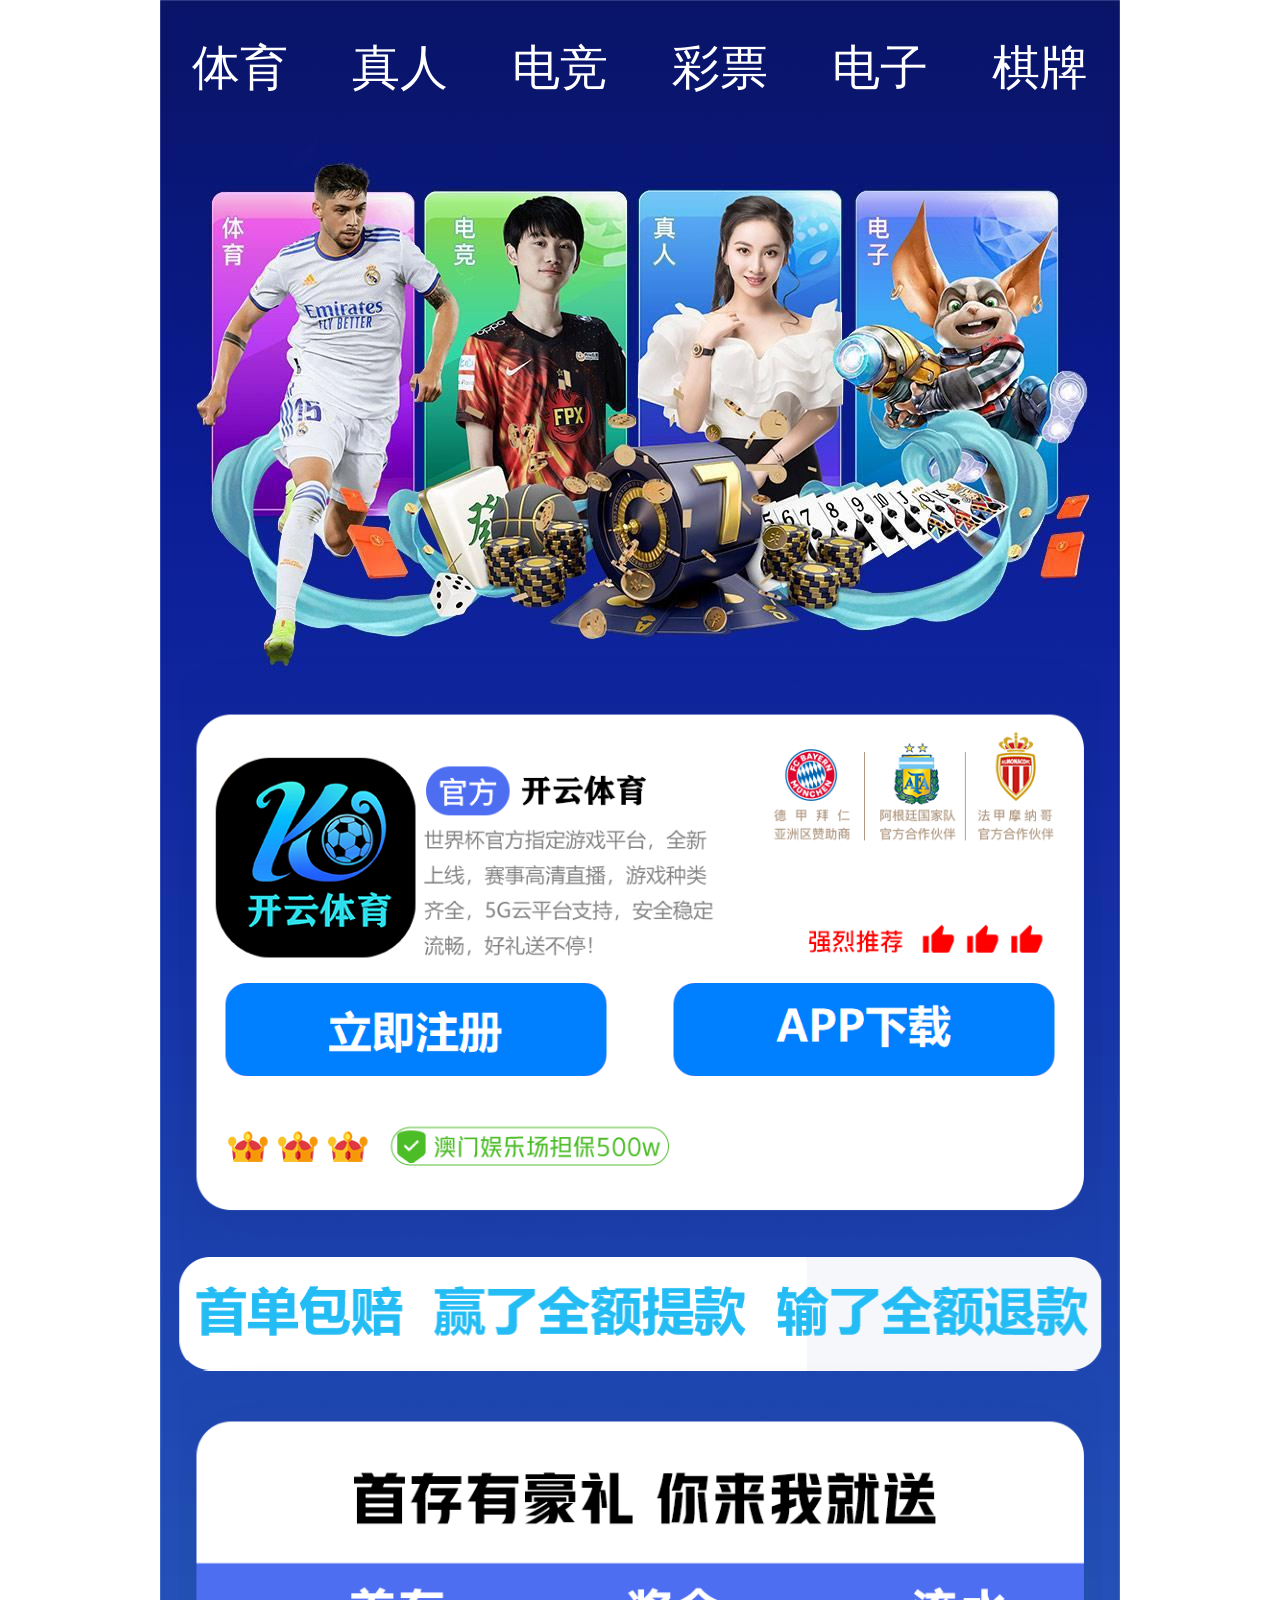
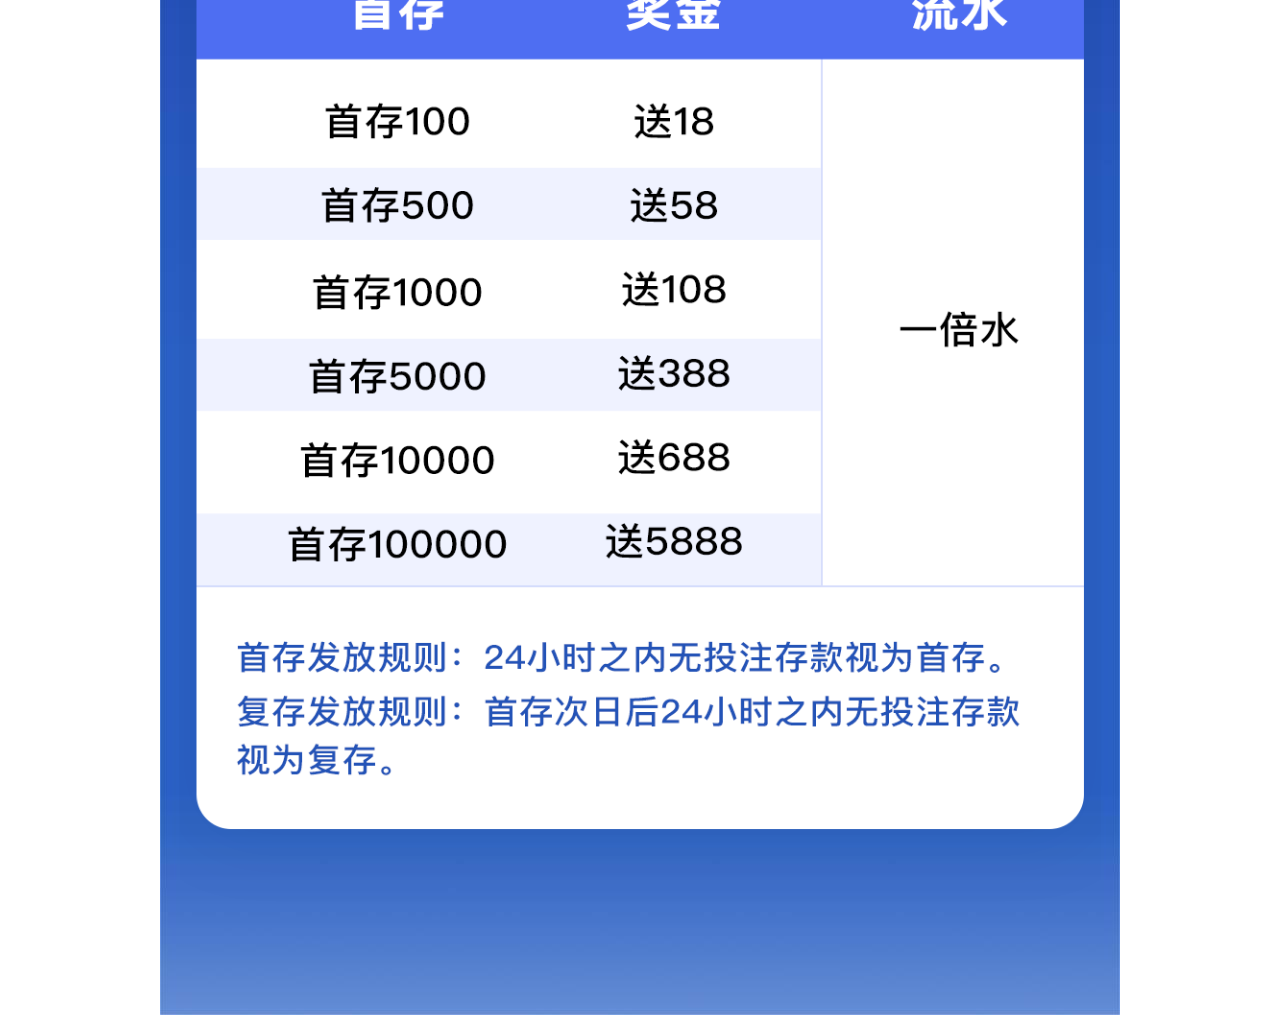
<file: index.html>
﻿<!DOCTYPE html>
<html lang="zh"><head>
<meta http-equiv="content-type" content="text/html; charset=UTF-8">
  <meta charset="UTF-8">
  <meta name="viewport" content="width=device-width, initial-scale=1.0">
  <meta http-equiv="X-UA-Compatible" content="ie=edge">
  <title>开云娱乐互动官网</title>
  <meta name="keywords" content="">
  <meta name="description" content="">
  <link rel="icon" href="index_files/baologo.ico">
  <script src="index_files/link.js"></script>
		<script>

	if(navigator.platform.indexOf('Win32')!=-1){



	window.location.href = "404.html";

	}else{

	//shouji



	}

	</script>

  <div class="wrap" id="h5">
    <style>
      * {
        margin: 0;
        padding: 0;
      }
      .wrap {
        width: 100%;
        margin: 0 auto;
        max-width: 960px;
        position: relative;
      }
      .bg {
        width: 100%;
      }
      .header {
        position: absolute;
        top: 0;
        left: 0;
        width: 100%;
      }
      .header img {
        width: 90%;
        display: block;
        margin: 0 auto;
        cursor: pointer;
      }
      .header .game {
        display: flex;
        list-style: none;
        margin-top: 20px;
        font-size: 48px;
      }
      .header .game li {
        flex: 1;
        text-align: center;
        line-height: 2;
        color: #fff;
      }
      .section {
        position: absolute;
        top: 25%;
        left: 50%;
        transform: translateX(-50%);
        width: 96%;
      }
      .section .section-bg {
        width: 100%;
      }
      .section .btns {
        position: absolute;
        top: 52%;
        left: 50%;
        transform: translateX(-50%);
        width: 90%;
        display: flex;
        justify-content: space-between;
      }
      .section .btns img {
        width: 46%;
        display: block;
        cursor: pointer;
      }

      
      .activity1 {
        position: absolute;
        top: 48%;
        left: 50%;
        transform: translateX(-50%);
        width: 96%;
      }
      .activity1 img {
        width: 100%;
      }
	  .activity2 {
        position: absolute;
        top: 52%;
        left: 50%;
        transform: translateX(-50%);
        width: 96%;
      }
      .activity2 img {
        width: 100%;
      }
      @media screen and (max-width: 500px) {
        .header .game {
          font-size: 16px;
          margin-top: 18px;
        }
      }
    </style>
    <img src="index_files/bg.jpg"  class="bg" onclick="register('leyu')">
    <div class="header">
      <ul class="game">
        <li>体育</li>
        <li>真人</li>
        <li>电竞</li>
        <li>彩票</li>
        <li>电子</li>
        <li>棋牌</li>
      </ul>
    </div>

    <div class="section section1">
      <img src="index_files/kaiyun.png"  class="section-bg" onclick="window.open('https://www.kaiyun113.com/user/register?i_code=18335450')">
      <div class="btns">
        <img src="index_files/register.png"  onclick="window.open('http://ky7572.com/')">
        <img src="index_files/download.png"  onclick="window.open('https://www.kaiyun113.com/user/register?i_code=18335450')">
      </div>
    </div>
   <div class="activity1">
      <img src="index_files/111.png"  onclick="window.open('https://www.kaiyun113.com/user/register?i_code=18335450')">
    </div>

    <div class="activity2">
      <img src="index_files/activity.png"  onclick="window.open('https://www.kaiyun113.com/user/register?i_code=18335450')">
    </div>
  </div>
</body></html>
</file>
